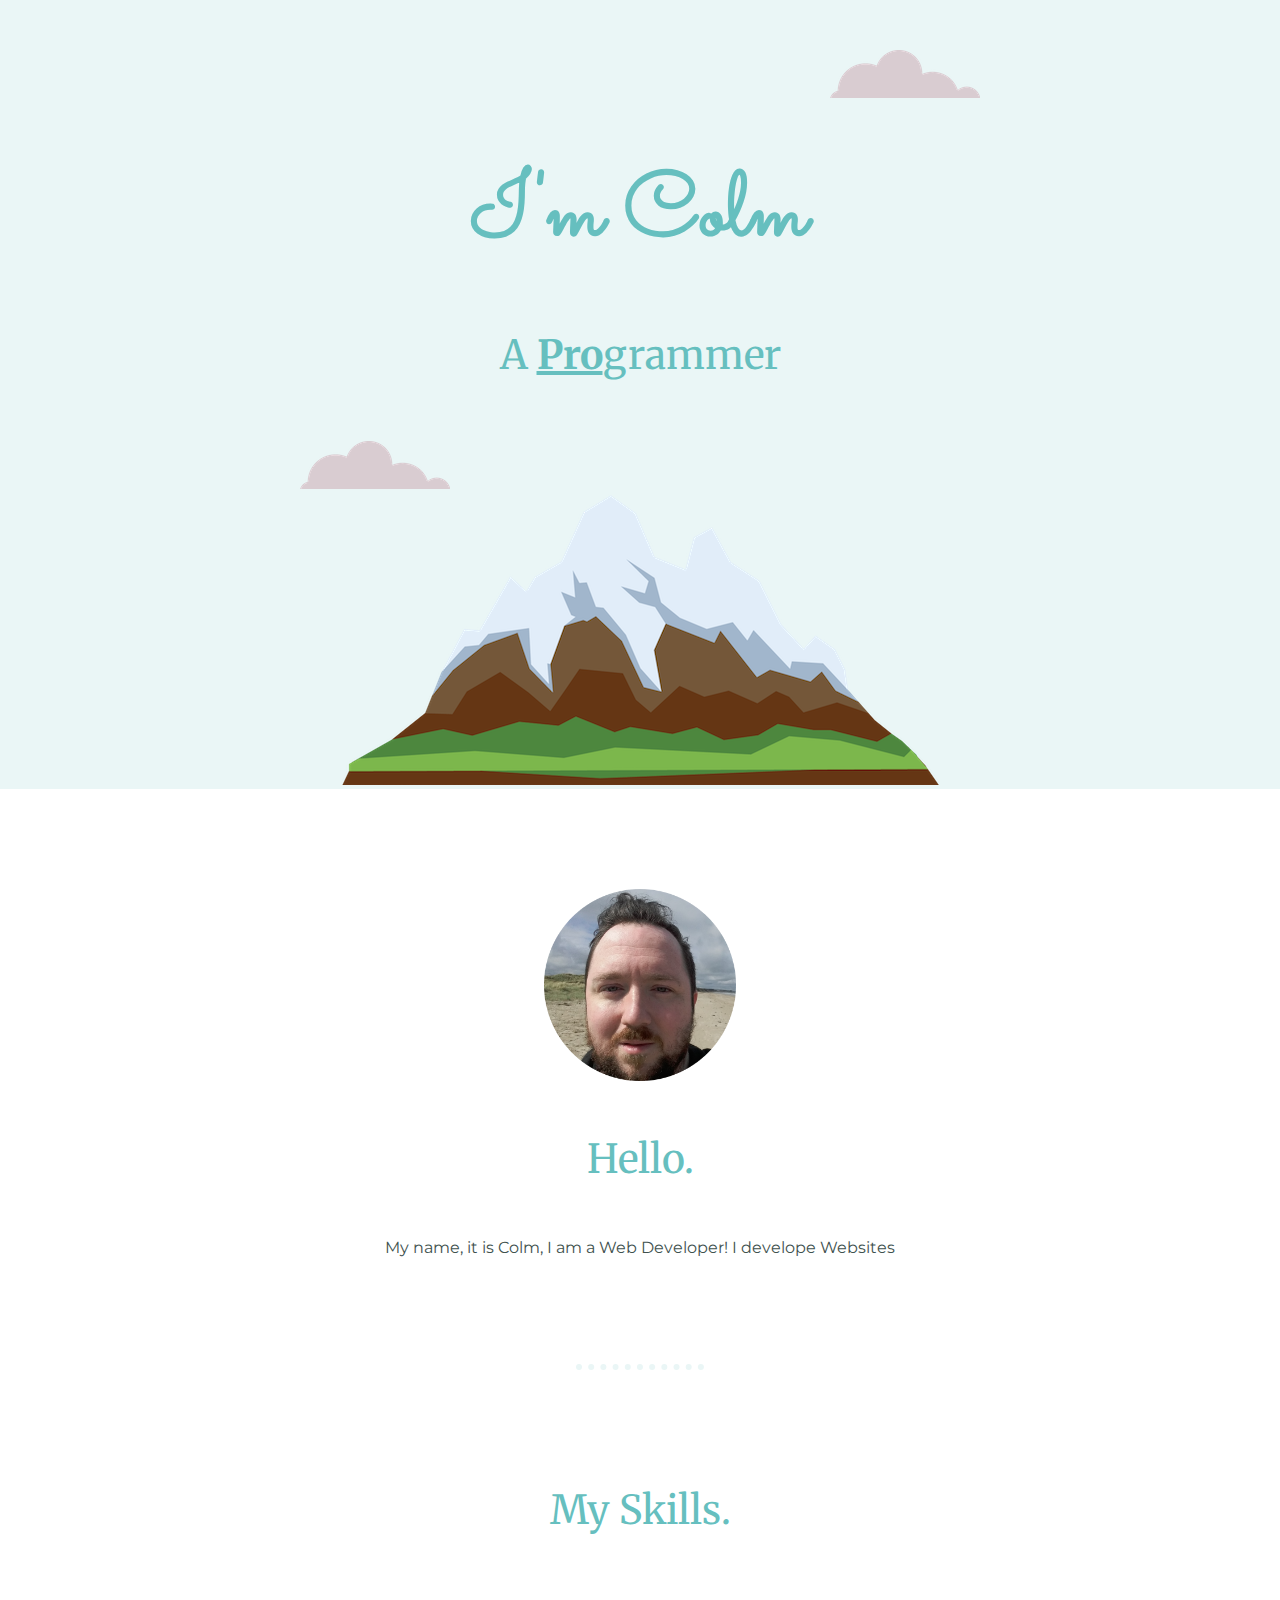
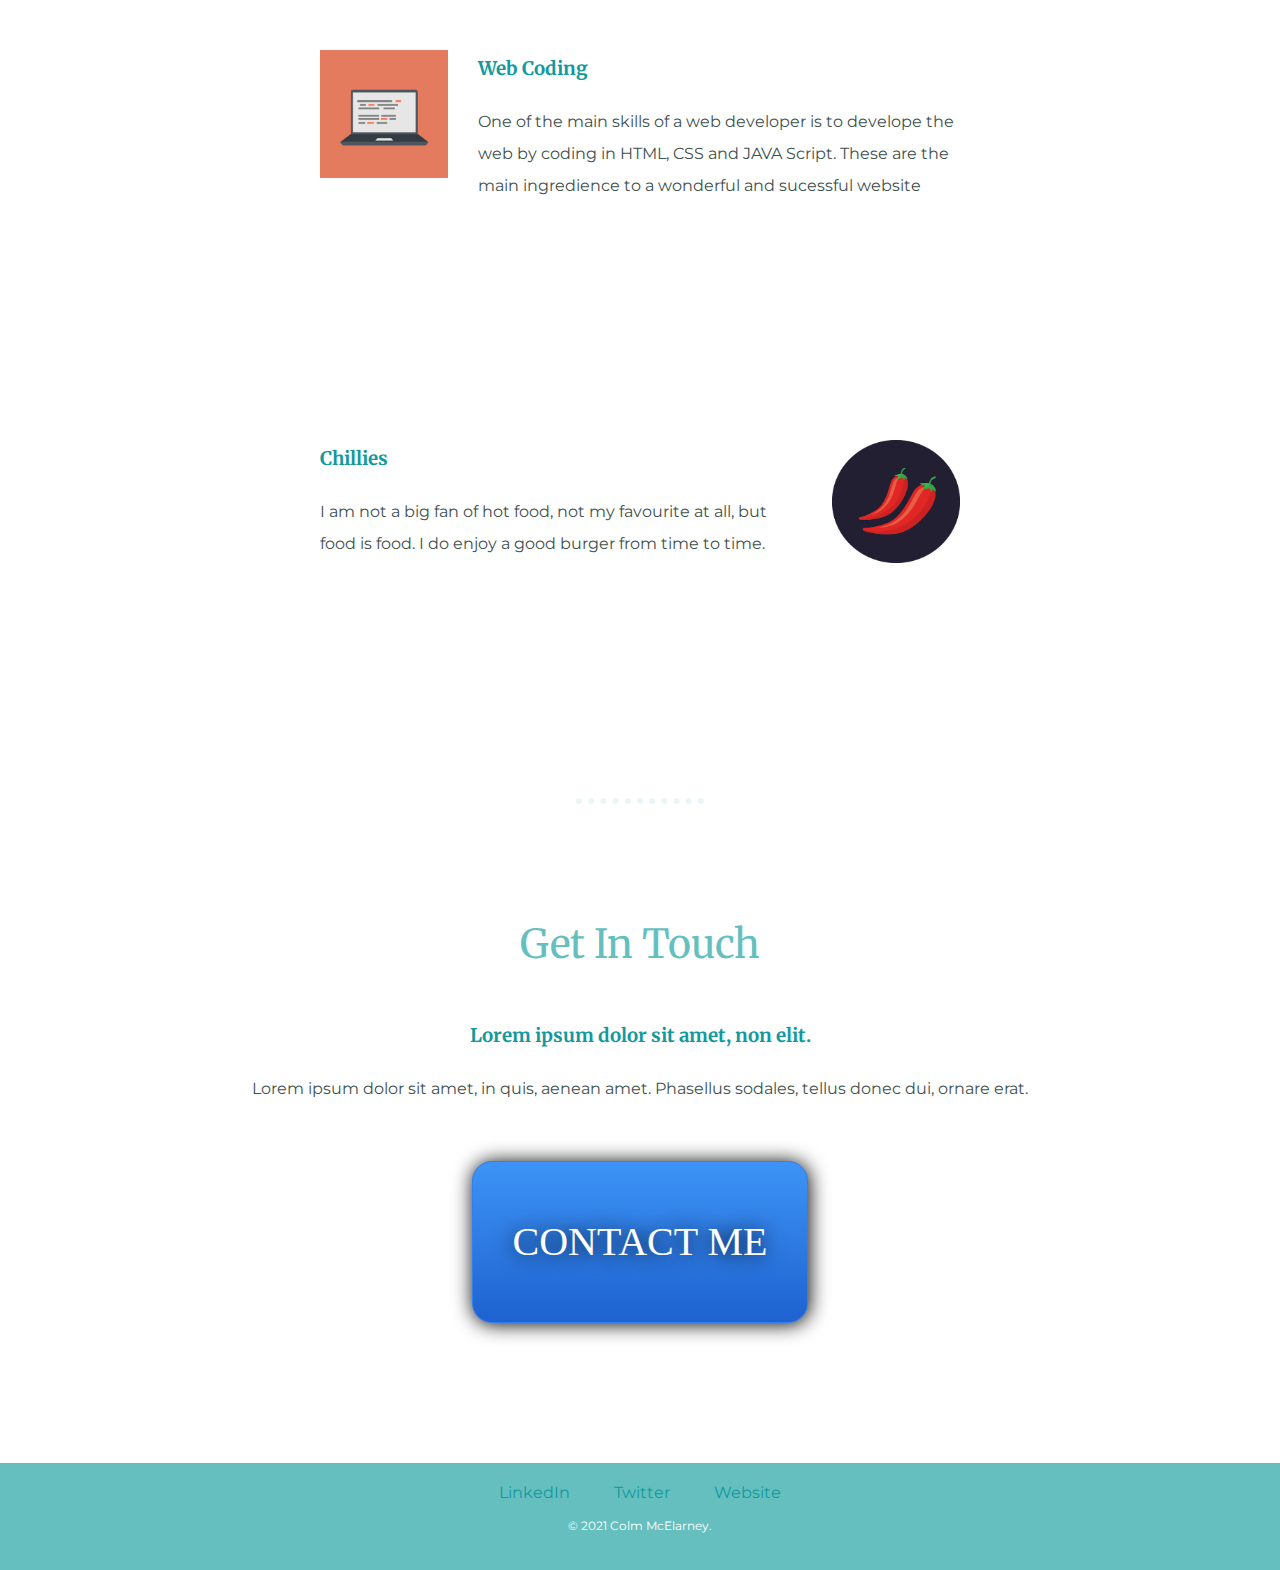
<file: index.html>
<!DOCTYPE html>
<html lang="en" dir="ltr">

<head>
  <meta charset="utf-8">
  <title>Colm McElarney</title>
  <link rel="stylesheet" href="CSS/style.css">
  <link rel="icon" href="telling.ico">
  <link rel="preconnect" href="https://fonts.gstatic.com">
  <link href="https://fonts.googleapis.com/css2?family=Merriweather:ital@0;1&family=Montserrat&family=Sacramento&display=swap" rel="stylesheet" </head>

<body>
  <div class="top-container">
    <img class=top-cloud src="images/cloud.png" alt="cloud-img">
    <h1>I'm Colm</h1>
    <h2>A <span class=pro><strong>Pro</strong></span>grammer</h2>
    <img class=bottom-cloud src="images/cloud.png" alt="cloud-img">
    <img src="images/mountain.png" alt="mountain-img">
  </div>



  <div class="middle-container">
    <div class="profile">
      <img class=colm-pic src="images/colm.png" alt="colm-">
      <h2>Hello.</h2>
      <p>My name, it is Colm, I am a Web Developer! I develope Websites</p>
    </div>
    <hr>




    <div class="skills">
      <h2>My Skills.</h2>
      <div class="skill-row">
        <img class="computer-img" src="images/computer.png" alt="computer-img">
        <h3>Web Coding</h3>
        <p class=computer-para>One of the main skills of a web developer is to develope the web by coding in HTML, CSS and JAVA Script. These are the main ingredience to a wonderful and sucessful website</p>
      </div>
      <br><br>
      <div class="skill-row">
        <img class="chilly-img" src="images/chillies.png" alt="chilly-img">
        <h3>Chillies</h3>
        <p class=chilly-para>I am not a big fan of hot food, not my favourite at all, but food is food. I do enjoy a good burger from time to time.</p>
      </div>
    </div>
    <br><br>





    <hr>
    <div class="contact-me">
      <h2>Get In Touch</h2>
      <h3>Lorem ipsum dolor sit amet, non elit.</h3>
      <p>Lorem ipsum dolor sit amet, in quis, aenean amet. Phasellus sodales, tellus donec dui, ornare erat.</p>
      <a class="btn" href="mailto:colmmce@gmail.com">CONTACT ME</a>
    </div>
  </div>

  <div class="bottom-container">
    <a class="footer-link" href="https://www.linkedin.com/">LinkedIn</a>
    <a class="footer-link" href="https://twitter.com/">Twitter</a>
    <a class="footer-link" href="#">Website</a>
    <p class=copyright>© 2021 Colm McElarney.</p>
  </div>

</body>

</html>
</file>
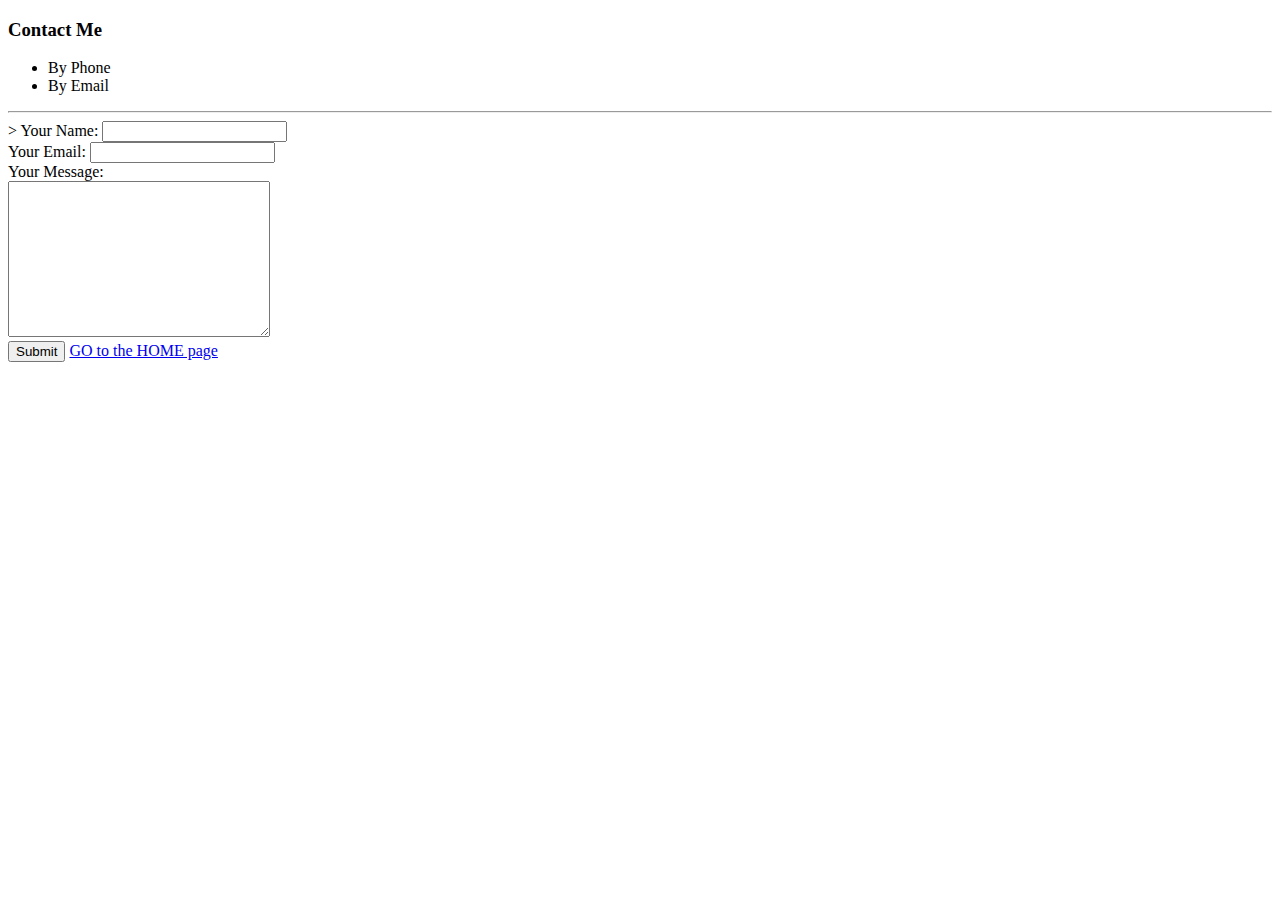
<file: contact.html>
<!DOCTYPE html>
<html lang="en" dir="ltr">

<head>
  <meta charset="utf-8">
  <title>Contact Me</title>
</head>

<body>
  <h3> Contact Me</h3>
  <ul>
    <li> By Phone </li>
    <li> By Email </li>
  </ul>

  <hr>

<form action=mailto:colmmce@gmail.com method=post encode=text/plain>
</form>>
  <label>Your Name:</label>
  <input type="text" name="yourName" value=""> <br>
  <label> Your Email:</label>
  <input type=email name="yourEmail" value="" > <br>
  <label>Your Message:</label><br>
  <textarea name="yourMessage" rows=10 cols=30></textarea><br>
  <input type="submit" name="" >
</form>

  <a href=index.html>GO to the HOME page</a>
</body>

</html>
</file>
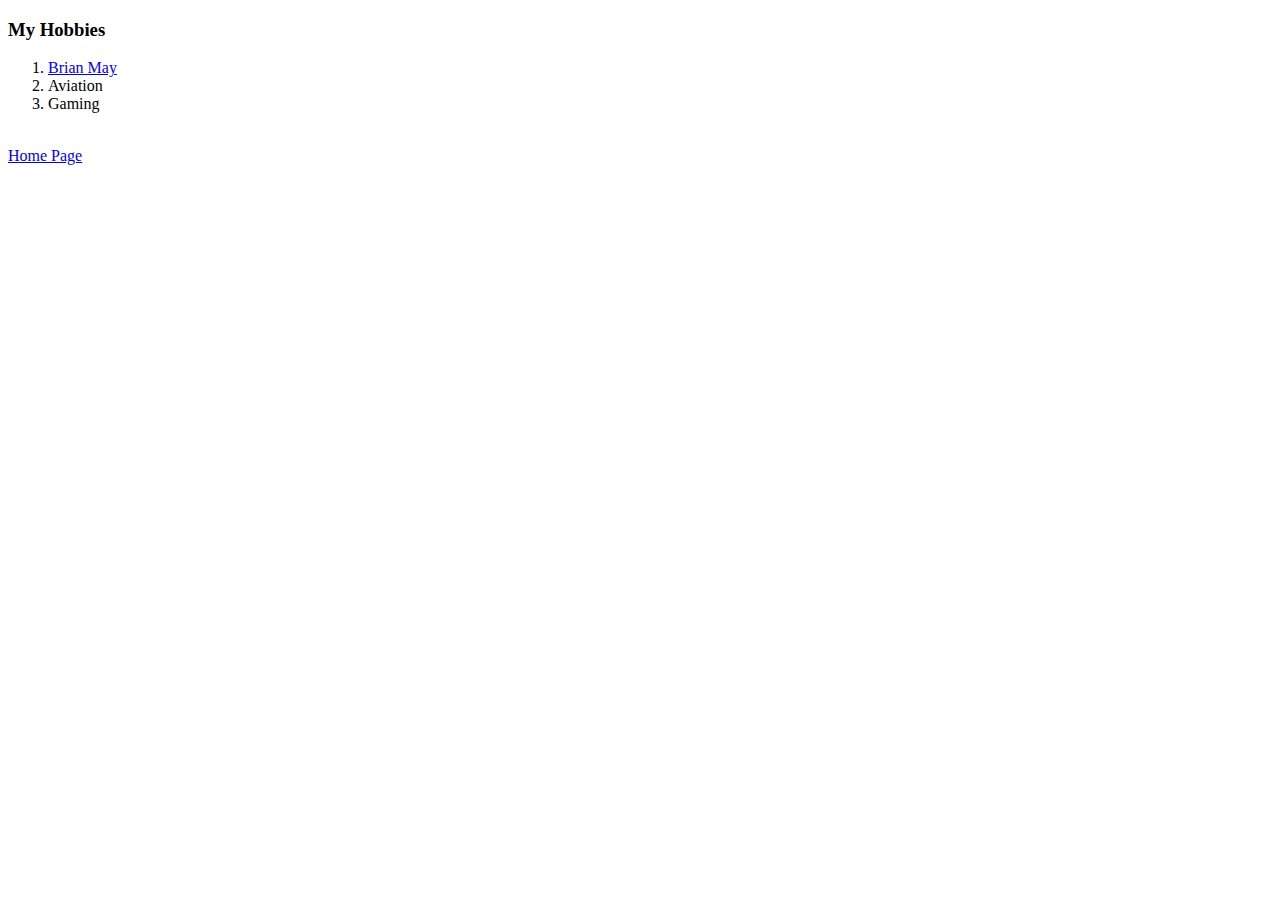
<file: hobbies.html>
<!DOCTYPE html>
<html lang="en " dir="ltr">

<head>
  <meta charset="utf-8">
  <title>My Hobbies</title>
</head>

<body>
  <h3>My Hobbies</h3>
  <ol>
    <li><a href=https://brianmay.com/ target=_blank>Brian May</a></li>
    <li>Aviation</li>
    <li>Gaming </li>
  </ol>

  <br>

  <a href=index.html> Home Page </a>
</body>

</html>
</file>
<file: CSS/style.css>
body {
  margin: 0 0 0 0;
    text-align: center;
    font-family: verdana, sans-serif;
    font-family: 'Montserrat', sans-serif;

}


h1 {
  margin: 50px Auto 0 auto ;
  font-family: 'Sacramento', cursive;
  font-size: 5.625rem;
  color: #66bfbf;


}

h2 {
  font-family: 'Merriweather', serif;
  font-size: 2.5rem;
  color: #66bfbf;
  font-weight: normal;
  line-height: 2;
}

h3 {
  font-family: 'Merriweather', serif;
  color: #11999e;
}

p {
  color: #40514e;
  line-height: 2;
}

hr {
border: none;
border-top: 6px dotted #eaf6f6;
width: 10%;
margin: 100px auto;
}

.top-container {
  background-color: #eaf6f6;
  position: relative;
  padding-top: 100px;


}

.middle-container {
margin: 100px 0;

}


.bottom-container {
  background-color: #66bfbf;
  padding: 20px;


}

.pro {
  text-decoration: underline;
}

.top-cloud {
  position: absolute;
  top: 50px;
  right: 300px;
  top: 50px;
}

.bottom-cloud {
  position: absolute;
  left: 300px;
  bottom: 300px;
}

.skill-row {
  width: 50%;
  margin: 100px auto;
  text-align: left;
  line-height: 2;
}

.computer-img {
width: 20%;
float: left;
margin-right: 30px;
}

.chilly-img {
width: 20%;
float: right;
margin-left: 30px;
}

.contact-me {
  line-height: 2;
}

.btn {
   background: #3D94F6;
   background-image: -webkit-linear-gradient(top, #3D94F6, #1E62D0);
   background-image: -moz-linear-gradient(top, #3D94F6, #1E62D0);
   background-image: -ms-linear-gradient(top, #3D94F6, #1E62D0);
   background-image: -o-linear-gradient(top, #3D94F6, #1E62D0);
   background-image: -webkit-gradient(to bottom, #3D94F6, #1E62D0);
   -webkit-border-radius: 20px;
   -moz-border-radius: 20px;
   border-radius: 20px;
   color: #FFFFFF;
   font-family: Verdana;
   font-size: 40px;
   font-weight: 100;
   padding: 40px;
   -webkit-box-shadow: 1px 1px 20px 0 #000000;
   margin: 40px auto;
   -moz-box-shadow: 1px 1px 20px 0 #000000;
   box-shadow: 1px 1px 20px 0 #000000;
   text-shadow: 1px 1px 20px #000000;
   border: solid #337FED 1px;
   text-decoration: none;
   display: inline-block;
   cursor: pointer;
   text-align: center;
}

.btn:hover {
   border: solid #337FED 1px;
   background: #1E62D0;
   background-image: -webkit-linear-gradient(top, #1E62D0, #3D94F6);
   background-image: -moz-linear-gradient(top, #1E62D0, #3D94F6);
   background-image: -ms-linear-gradient(top, #1E62D0, #3D94F6);
   background-image: -o-linear-gradient(top, #1E62D0, #3D94F6);
   background-image: -webkit-gradient(to bottom, #1E62D0, #3D94F6);
   -webkit-border-radius: 20px;
   -moz-border-radius: 20px;
   border-radius: 20px;
   text-decoration: none;
}

.footer-link {
color: #11999e;
text-decoration: none;
padding: 10px 20px;
}

.colm-pic {
  width: 15%;
}

.copyright {
  color: #ffffff;
  font-size: 0.75rem ;
}

a:hover {
color: #ffffff;
}
</file>
